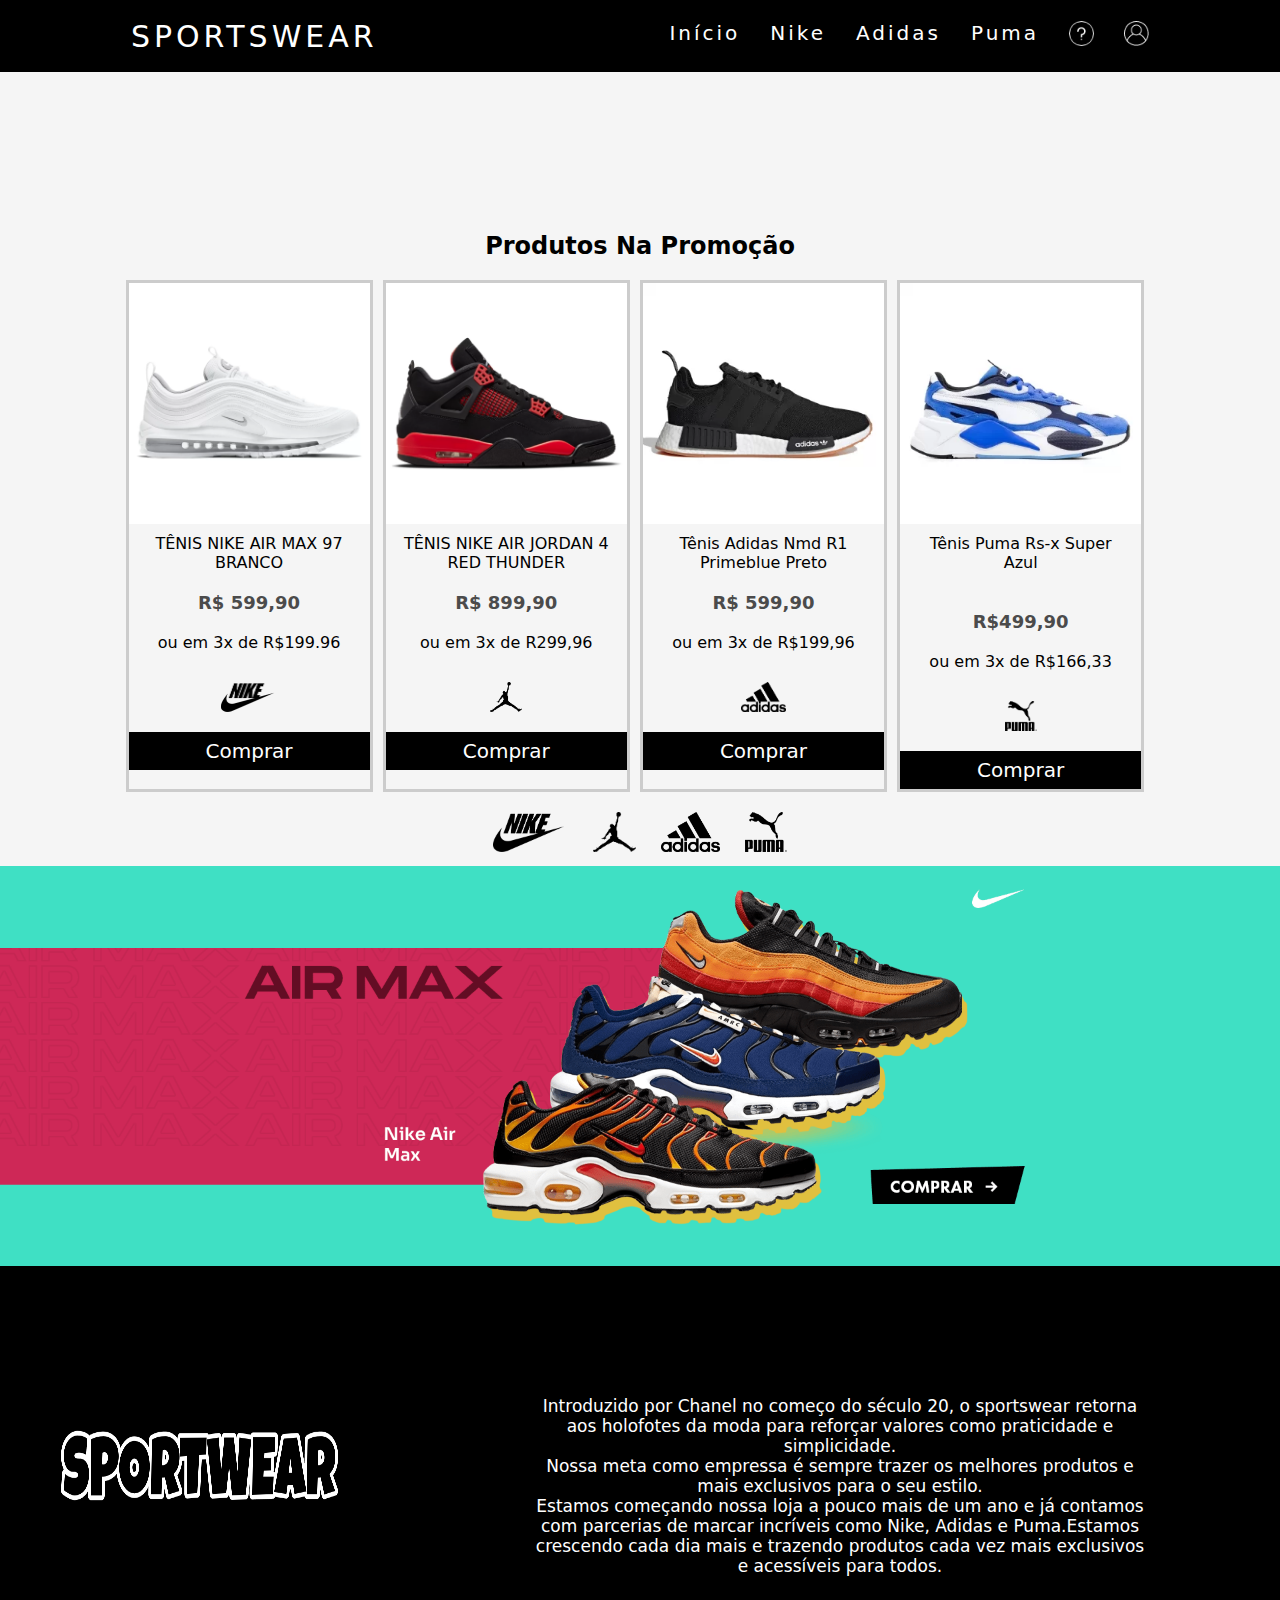
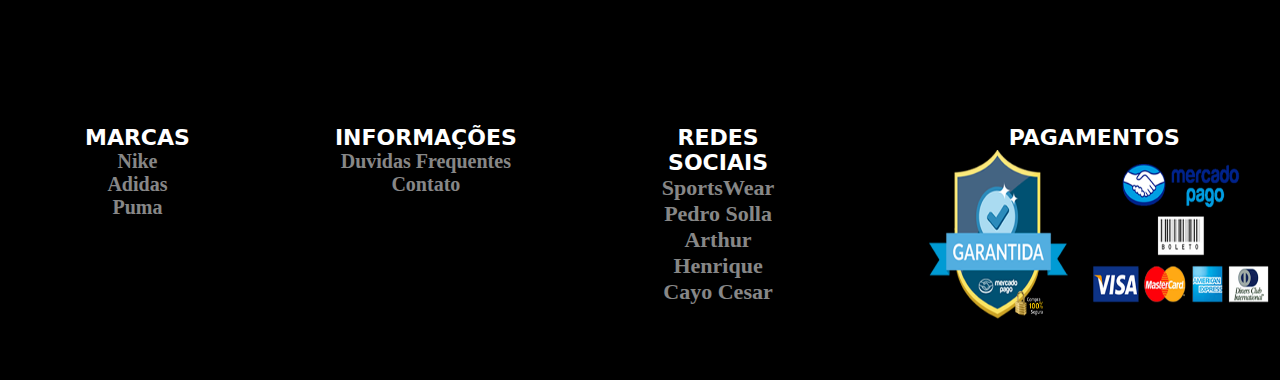
<file: html/index.html>
<html>

<head>
    <title>SportsWear</title>
    <meta charset="UTF-8" />
    <link href="https://fonts.googleapis.com/css2?family=Lato&display=swap" rel="stylesheet">
    <link rel="stylesheet" href="../css/estilo.css" />
    <link rel="stylesheet" href="https://fonts.googleapis.com/css2?family=Material+Symbols+Outlined:opsz,wght,FILL,GRAD@20..48,100..700,0..1,-50..200" />

    <style>
        * {
            font-family: system-ui, -apple-system, Helvetica, Arial, sans-serif;
            margin: 0;
            padding: 0;
            box-sizing: border-box;
        }
        
        body {
            background-color: #F5F5F5;
        }
        
        #produtos {
            max-width: 1080px;
            margin: 0 auto;
            padding: 0 2%;
            display: flex;
        }
        
        .produto-sozinho {
            width: 32%;
            margin-right: 1%;
            border: 3px solid #ccc;
            margin-top: 10px;
            margin-bottom: 10px;
        }
        
        .produto-sozinho img {
            max-width: 100%;
        }
        
        .produto-sozinho p {
            text-align: center;
            font-size: 16px;
            padding: 10px;
        }
        
        .produto-sozinho a {
            text-decoration: none;
            color: white;
            background-color: #000;
            text-align: center;
            display: block;
            padding: 7px 0;
        }
        
        h2 {
            background-color: rgb(61, 63, 145);
            padding: 10px 0;
            text-align: center;
            color: white;
        }
        
        @media screen and (max-width: 768px) {
            .produto-sozinho {
                width: 100%;
                margin-right: 0;
            }
        }
        
        .nikeproduto {
            width: auto;
            height: 30px;
            margin-top: 20px;
            margin-bottom: 20px;
            margin-left: auto;
            margin-right: auto;
            display: block;
            text-align: center;
        }
        
        .produto-sozinho b {
            display: block;
            text-align: center;
            font-size: 18px;
            padding: 10px;
            color: #4B4B4B;
        }
        
        .logosmarcas {
            position: relative;
            text-align: center;
            background-color: #F5F5F5;
        }
        
        .marcas {
            font-size: 18px;
            padding: 10px;
            color: #4B4B4B;
            width: auto;
            height: 60px;
            display: inline-block;
        }
        
        .parcelas {
            font-size: 10px;
        }
        
        h2 {
            background-color: white;
            padding: 10px 0;
            text-align: center;
            color: black;
        }
        
        @media screen and (max-width: 768px) {
            .produto-sozinho {
                width: 100%;
                margin-right: 0;
            }
        }
        
        .imagens {
            width: 100%;
            height: 300px;
            margin-left: 0%;
            margin-right: 0%;
        }
        
        .airmaxday {
            width: 100%;
        }
        
        .produtospromocao {
            background-color: #F5F5F5;
        }
        
        .sobre {
            display: inline-flex;
            text-align: center;
            background-color: black;
            width: 100%;
            height: 399px;
            color: white;
        }
        
        .descricao {
            text-align: center;
            margin-top: 130px;
            margin-bottom: 50px;
            margin-left: 10%;
            margin-right: 10%;
            font-size: 17px;
        }
        
        .sw {
            width: 400px;
        }
        
        .video {
        width: 100%;
        }

        .textofooter{
            background-color: #000;
            color: white;
            text-align: center;
            display: flex;
        }


        .pfooter{
           
            font-size: 22px;
            font-weight: bold;
            padding: 60px;
            margin-left: 25px ;
        }
       
     .footerp{
        display: inline-block;
        

     }
            
     .complementos{
        font-family: FuturaPT;
        display: block;
        font-size: 20px;
        text-decoration: none;
        color: #C0C0C0;
        opacity: 0.7;
     }

     .redessociais{
        font-family: FuturaPT;
        font: size 20px;
        display: block;
        color: #C0C0C0;
        opacity: 0.7;
     }
     .pagamentos{
        padding-left: 10px;
        height: 170px;
        width:350px;
     }
    .comprarr{
font-size: 20px;

    }
       
      
    </style>
</head>


<body>
    <!--Menu-->
    <nav>
        <a class="logo" href="index.html">SportsWear</a>
        <div class="mobile-menu">
            <div class="line1"></div>
            <div class="line2"></div>
            <div class="line3"></div>
        </div>
        <ul class="nav-list">
            <li><a href="index.html">Início</a></li>
            <li><a href="nike.html">Nike</a></li>
            <li><a href="adidas.html">Adidas</a></li>
            <li><a href="puma.html">Puma</a></li>
            <li>
                <a href="#"><img src="../imagenstenis/ajuda.png" width="25px"></a>
            </li>
            <li>
                <a href="/php/entrar.php"><img src="../imagenstenis/login.png" width="25px"></a>
            </li>

        </ul>
    </nav>

    <!--Vídeo Principal-->
    <video class="video" loop="" autoplay="" muted="" preload="none"><source type="video/mp4" src="https://nikevideo.nike.com/media/v1/pmp4/static/clear/72451143001/1ee519ad-3408-4359-8d58-92f8c6d66734/03e6326f-1f23-4bd6-b901-b4ad3d16176d/main.mp4"></video>
    <source type="video/mp4" src="https://nikevideo.nike.com/media/v1/pmp4/static/clear/72451143001/1ee519ad-3408-4359-8d58-92f8c6d66734/03e6326f-1f23-4bd6-b901-b4ad3d16176d/main.mp4">

    <!--Produtos-->

    <h2 class="produtospromocao">Produtos Na Promoção</h2>
    <div id="produtos">

    </div>

    <!--Marcas-->

    <div class="logosmarcas">
        <form>
            <a href="index.html"><img class="marcas" src="../imagenstenis/nike.png"></a>
            <a href="nike.html"><img class="marcas" src="../imagenstenis/jordan.png"></a>
            <a href="adidas.html"><img class="marcas" src="../imagenstenis/adidas.png"></a>
            <a href="puma.html"> <img class="marcas" src="../imagenstenis/puma.png"></a>
            
        </form>
    </div>

    <div class="airmax">
        <a href="../html/index.html"><img class="airmaxday" src="../imagenstenis/airmax.png"></a>
    </div>

    <div class="sobre">
        <img class="sw" src="../imagenstenis/sw2.jpg">
        <p class="descricao"> Introduzido por Chanel no começo do século 20, o sportswear retorna aos holofotes da moda para reforçar valores como praticidade e simplicidade.<br> Nossa meta como empressa é sempre trazer os melhores produtos e mais exclusivos para o seu estilo.<br>Estamos
            começando nossa loja a pouco mais de um ano e já contamos com parcerias de marcar incríveis como Nike, Adidas e Puma.Estamos crescendo cada dia mais e trazendo produtos cada vez mais exclusivos e acessíveis para todos.</p>

    </div>


    <script>
        /* Produtos */
        const items = [{
                    id: 0,
                    nome: 'TÊNIS NIKE AIR MAX 97 BRANCO',
                    valor: 'R$ 599,90 ',
                    parcela: 'ou em 3x de R$199.96 ',
                    nikeproduto: '../imagenstenis/nike.png ',
                    img: '../imagenstenis/AIRMAX97BRANCO.jpg',
                    quantidade: 0
                }, {
                    id: 7,
                    nome: 'TÊNIS NIKE AIR JORDAN 4 RED THUNDER',
                    valor: 'R$ 899,90 ',
                    parcela: 'ou em 3x de R299,96 ',
                    nikeproduto: '../imagenstenis/jordan.png ',
                    img: '../imagenstenis/JORDAN4REDTHUNDER.jpg',
                    quantidade: 0
                }, {
                    id: 4,
                    nome: 'Tênis Adidas Nmd R1 Primeblue Preto',
                    valor: 'R$ 599,90 ',
                    parcela: 'ou em 3x de R$199,96 ',
                    nikeproduto: '../imagenstenis/adidas.png ',
                    img: '../imagenstenis/ADIDASNMDR1Primeblue.jpg',
                    quantidade: 0
                }, {
                    id: 2,
                    nome: 'Tênis Puma Rs-x Super Azul <br> &nbsp;',
                    valor: 'R$499,90 ',
                    parcela: 'ou em 3x de R$166,33 ',
                    nikeproduto: '../imagenstenis/puma.png ',
                    img: '../imagenstenis/PumaRs-xSuperAzul.jpg',
                    quantidade: 0
                },




            ]
            /* Inicializar a loja e mostrar os produtos */
        inicializarLoja = () => {
            var containerProdutos = document.getElementById('produtos');
            items.map((val) => {
                containerProdutos.innerHTML += `
                
            <div class="produto-sozinho">
                <img src="` + val.img + `" />
                <p>` + val.nome + `</p>
                <b>` + val.valor + `</b>
                <p class="parcelas">` + val.parcela + `</p>
                <img class="nikeproduto" src="` + val.nikeproduto + `" />
                <a class="comprarr" key="` + val.id + `" href="#">Comprar</a>
                </div>
                

                `;
            })
        }
        inicializarLoja();

        
    </script>


</body>
<footer>
<div class="textofooter">
    <div class="pfooter">
        <p class="footerp">MARCAS</p>
        <br>
  <a class="complementos" href="../html/nike.html">Nike</a>
  <a class="complementos" href="../html/adidas.html">Adidas</a>
  <a class="complementos" href="../html/puma.html">Puma</a>
    
</div>
<div class="pfooter">
    <p class="footerp">INFORMAÇÕES</p>
    <br>
    <a class="complementos" href="../html/duvidas.html">Duvidas Frequentes</a>
    <a class="complementos" href="../html/duvidas.html">Contato</a>
    </div>
    <div class="pfooter">
        <p class="footerp">REDES SOCIAIS</p>
   <br>
        <a class="redessociais" href="https://www.instagram.com/sportswearbrasill/"target="_blank">SportsWear</a>
        <a class="redessociais" href="https://www.instagram.com/_pedrosolla_/"target="_blank">Pedro Solla</a>
        <a class="redessociais" href="https://www.instagram.com/arthurr_henriquee/" target="_blank">Arthur Henrique</a>
        <a class="redessociais" href="https://www.instagram.com/hiroibr/"target="_blank">Cayo Cesar</a>
        </div>
<br>
<div class="pfooter">
    <p class="footerp">PAGAMENTOS</p>
    <br>
    <img class="pagamentos" src="../imagenstenis/pagamentos.png">
    </div>

    
    
</div>
</footer>

</html>
</file>
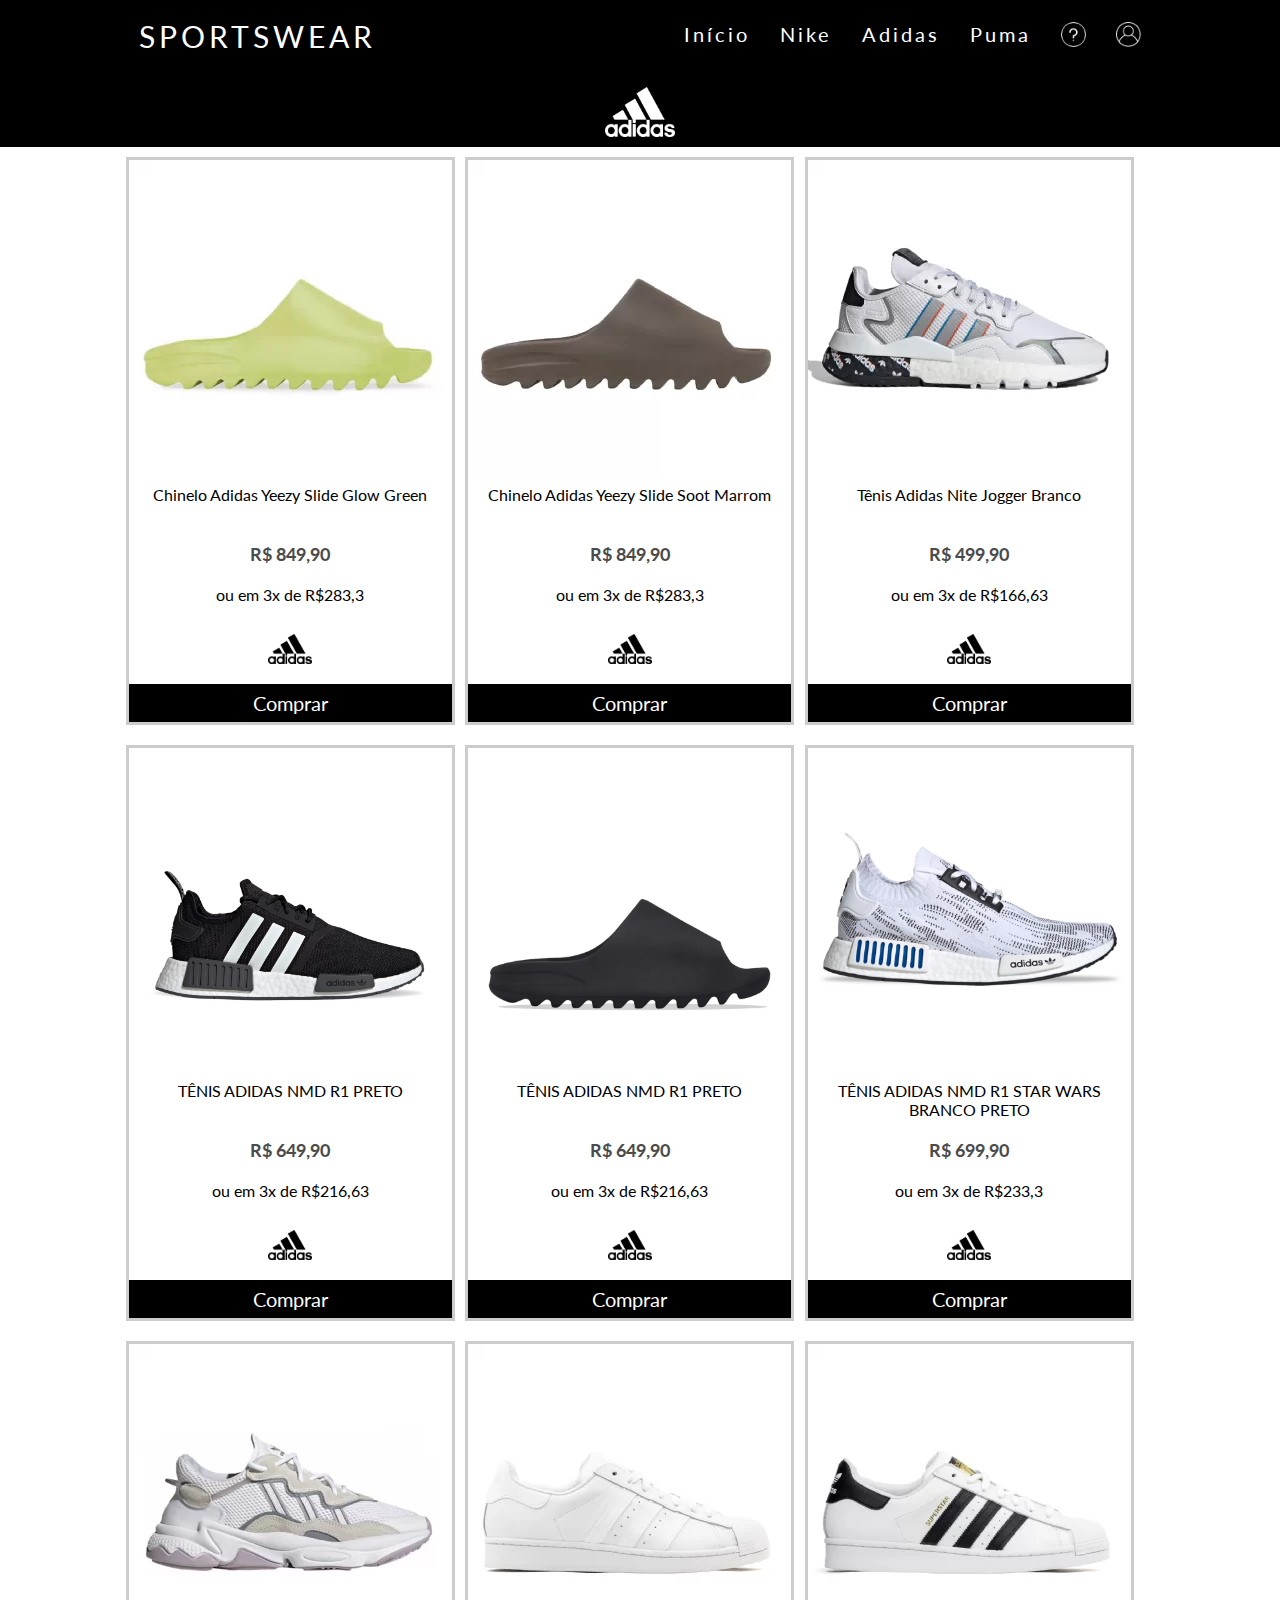
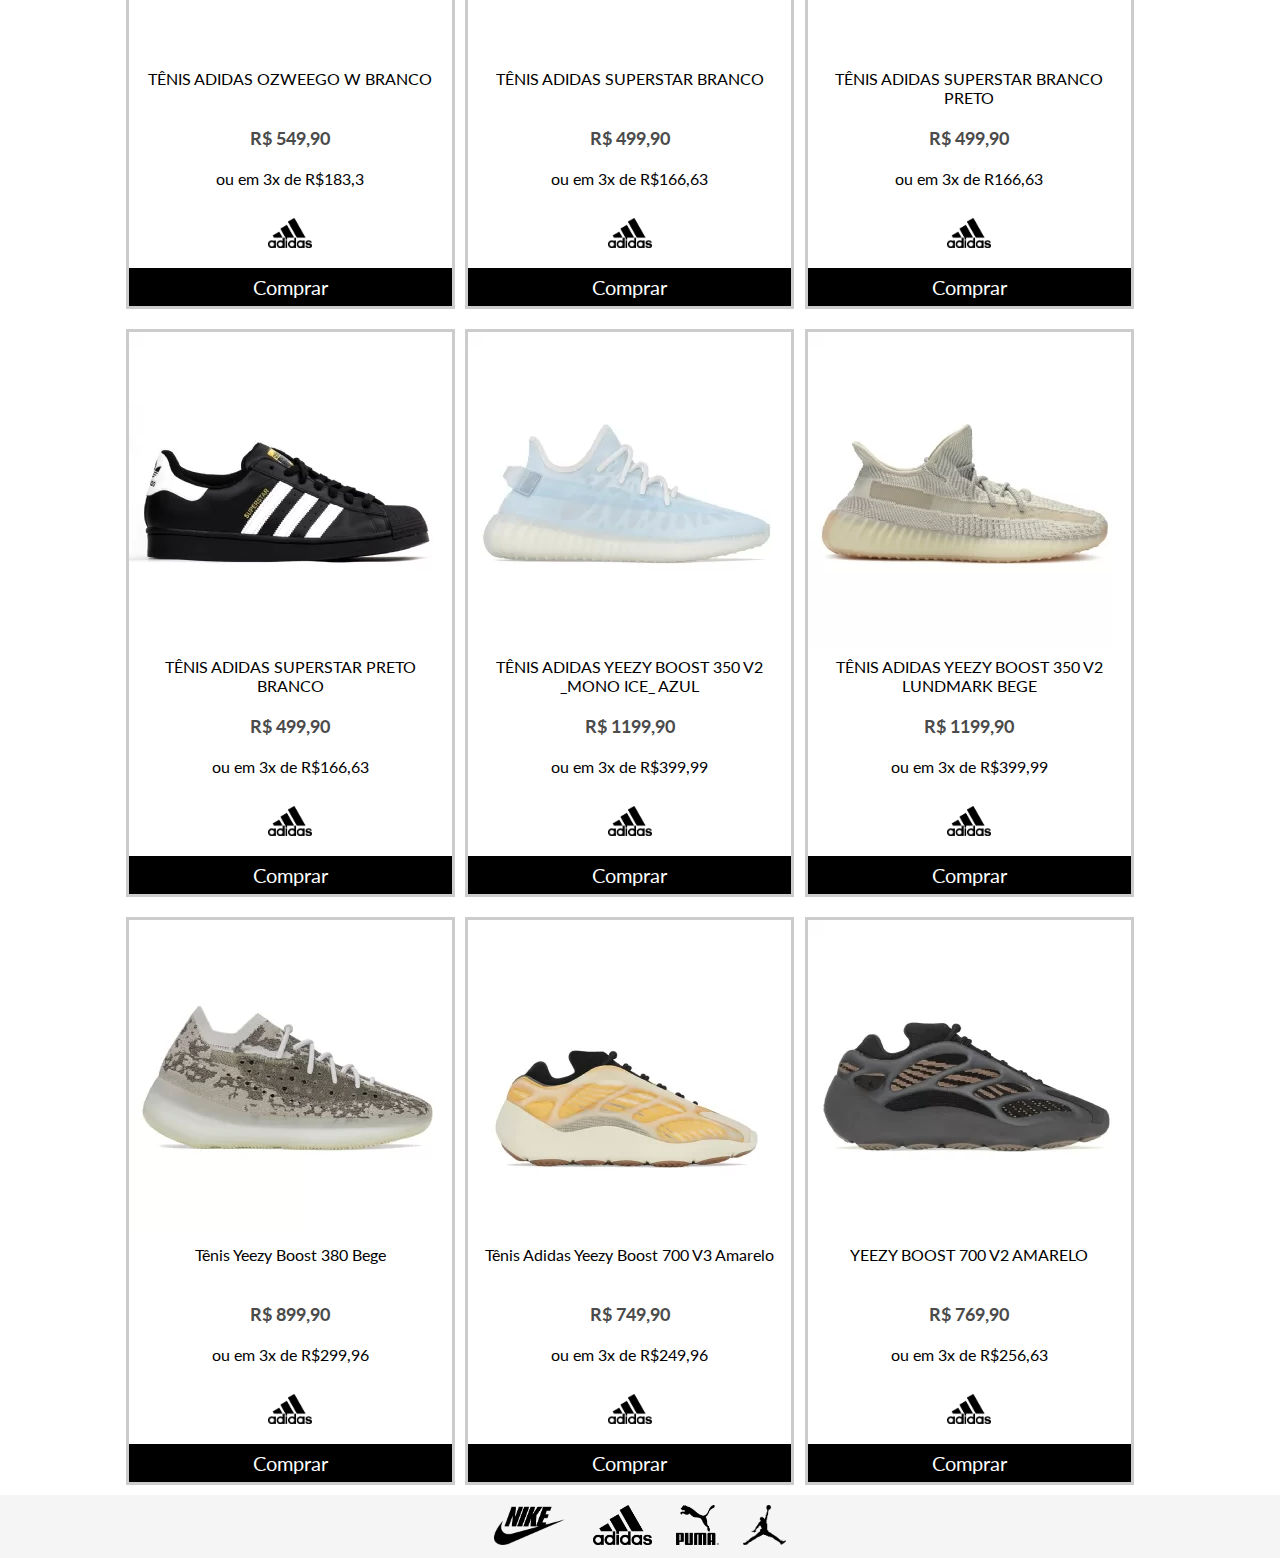
<file: html/adidas.html>
<html>

<head>
    <title>SportsWear</title>
    <meta charset="UTF-8" />
    <link href="https://fonts.googleapis.com/css2?family=Lato&display=swap" rel="stylesheet">
    <link rel="stylesheet" href="../css/estilo.css" />

    <style>
        * {
            font-family: 'Lato', sans-serif;
            margin: 0;
            padding: 0;
            box-sizing: border-box;
        }
        
        #produtos {
            max-width: 1080px;
            margin: 0 auto;
            padding: 0 2%;
            display: flex;
            flex-wrap: wrap;
        }
        
        .produto-sozinho {
            width: 32%;
            margin-right: 1%;
            border: 3px solid #ccc;
            margin-top: 10px;
            margin-bottom: 10px;
        }
        
        .produto-sozinho img {
            max-width: 100%;
        }
        
        .produto-sozinho p {
            text-align: center;
            font-size: 16px;
            padding: 10px;
        }
        
        .produto-sozinho a {
            text-decoration: none;
            color: white;
            background-color: #000;
            text-align: center;
            display: block;
            padding: 7px 0;
        }
        
        h2 {
            background-color: #000;
            padding: 10px 0;
            text-align: center;
            color: white;
        }
        
        @media screen and (max-width: 768px) {
            .produto-sozinho {
                width: 100%;
                margin-right: 0;
            }
        }
        
        .nikeproduto {
            width: auto;
            height: 30px;
            margin-top: 20px;
            margin-bottom: 20px;
            margin-left: auto;
            margin-right: auto;
            display: block;
            text-align: center;
        }
        
        .produto-sozinho b {
            display: block;
            text-align: center;
            font-size: 18px;
            padding: 10px;
            color: #4B4B4B;
        }
        
        .logosmarcas {
            position: relative;
            text-align: center;
            background-color: #F5F5F5;
        }
        
        .marcas {
            font-size: 18px;
            padding: 10px;
            color: #4B4B4B;
            width: auto;
            height: 60px;
            display: inline-block;
        }
        
        .parcelas {
            font-size: 10px;
        }
        .adidasbranco{
            margin-top: 5px;
            width: 70px;
            height: 50px;
        }
        .comprarr{
            font-size: 20px;
        }
    </style>
</head>


<body>
    <!--Menu-->
    <nav>
        <a class="logo" href="index.html">SportsWear</a>
        <div class="mobile-menu">
            <div class="line1"></div>
            <div class="line2"></div>
            <div class="line3"></div>
        </div>
        <ul class="nav-list">
            <li><a href="index.html">Início</a></li>
            <li><a href="nike.html">Nike</a></li>
            <li><a href="adidas.html">Adidas</a></li>
            <li><a href="puma.html">Puma</a></li>
            <li>
                <a href="#"><img src="../imagenstenis/ajuda.png" width="25px"></a>
            </li>
            <li>
                <a href="/php/entrar.php"><img src="../imagenstenis/login.png" width="25px"></a>
            </li>

        </ul>
    </nav>

    <h2><img class="adidasbranco" src="../imagenstenis/adidasbranco.png"></h2>
    <div id="produtos">

    </div>
    <!--produtos-->
    <!--Marcas-->

    <div class="logosmarcas">
        <form>
            <a href="index.html"><img class="marcas" src="../imagenstenis/nike.png"></a>
            <a href="adidas.html"><img class="marcas" src="../imagenstenis/adidas.png"></a>
            <a href="puma.html"> <img class="marcas" src="../imagenstenis/puma.png"></a>
            <a href="index.html"><img class="marcas" src="../imagenstenis/jordan.png"></a>
        </form>
    </div>

    <script>
        const items = [{
                id: 0,
                nome: 'Chinelo Adidas Yeezy Slide Glow Green <br> &nbsp; ',
                valor: 'R$ 849,90',
                parcela: 'ou em 3x de R$283,3 ',
                nikeproduto: '../imagenstenis/adidas.png ',
                img: '../imagenstenis/ADIDASYEEZYSLIDEGLOWGREEN.jpg',
                quantidade: 0
            }, {
                id: 1,
                nome: 'Chinelo Adidas Yeezy Slide Soot Marrom <br> &nbsp;',
                valor: 'R$ 849,90 ',
                parcela: 'ou em 3x de R$283,3 ',
                nikeproduto: '../imagenstenis/adidas.png ',
                img: '../imagenstenis/ADIDASYEEZYSLIDESOOT.jpg',
                quantidade: 0
            }, {
                id: 2,
                nome: 'Tênis Adidas Nite Jogger Branco <br> &nbsp;',
                valor: 'R$ 499,90 ',
                parcela: 'ou em 3x de R$166,63 ',
                nikeproduto: '../imagenstenis/adidas.png ',
                img: '../imagenstenis/ADIDASNITEJOGGER.jpg',
                quantidade: 0
            }, {
                id: 3,
                nome: ' TÊNIS ADIDAS NMD R1 PRETO <br> &nbsp;',
                valor: 'R$ 649,90 ',
                parcela: 'ou em 3x de R$216,63 ',
                nikeproduto: '../imagenstenis/adidas.png ',
                img: '../imagenstenis/adidasdobada.jpg',
                quantidade: 0
            }, {
                id: 4,
                nome: ' TÊNIS ADIDAS NMD R1 PRETO <br> &nbsp;',
                valor: 'R$ 649,90 ',
                parcela: 'ou em 3x de R$216,63 ',
                nikeproduto: '../imagenstenis/adidas.png ',
                img: '../imagenstenis/chinelopreto.jpg',
                quantidade: 0
            }, {
                id: 5,
                nome: 'TÊNIS ADIDAS NMD R1 STAR WARS BRANCO PRETO',
                valor: 'R$ 699,90 ',
                parcela: 'ou em 3x de R$233,3 ',
                nikeproduto: '../imagenstenis/adidas.png ',
                img: '../imagenstenis/ADIDASNMDR1STARWARS.jpg',
                quantidade: 0
            }, {
                id: 6,
                nome: 'TÊNIS ADIDAS OZWEEGO W BRANCO <br> &nbsp;',
                valor: 'R$ 549,90',
                parcela: 'ou em 3x de R$183,3 ',
                nikeproduto: '../imagenstenis/adidas.png ',
                img: '../imagenstenis/ADIDASOZWEEGOW.jpg',
                quantidade: 0
            }, {
                id: 7,
                nome: 'TÊNIS ADIDAS SUPERSTAR BRANCO <br> &nbsp;',
                valor: 'R$ 499,90 ',
                parcela: 'ou em 3x de R$166,63 ',
                nikeproduto: '../imagenstenis/adidas.png ',
                img: '../imagenstenis/ADIDASUPERSTARBRANCO.jpg',
                quantidade: 0
            }, {
                id: 8,
                nome: 'TÊNIS ADIDAS SUPERSTAR BRANCO PRETO',
                valor: 'R$ 499,90 ',
                parcela: 'ou em 3x de R166,63 ',
                nikeproduto: '../imagenstenis/adidas.png ',
                img: '../imagenstenis/ADIDASSUPERSTAR.jpg',
                quantidade: 0
            }, {
                id: 9,
                nome: 'TÊNIS ADIDAS SUPERSTAR PRETO BRANCO',
                valor: 'R$ 499,90 ',
                parcela: 'ou em 3x de R$166,63 ',
                nikeproduto: '../imagenstenis/adidas.png ',
                img: '../imagenstenis/ADIDASUPERSTARPRETO.jpg',
                quantidade: 0
            }, {
                id: 10,
                nome: 'TÊNIS ADIDAS YEEZY BOOST 350 V2 _MONO ICE_ AZUL',
                valor: 'R$ 1199,90 ',
                parcela: 'ou em 3x de R$399,99 ',
                nikeproduto: '../imagenstenis/adidas.png ',
                img: '../imagenstenis/ADIDASYEEZYBOOST350AZUL.jpg',
                quantidade: 0
            }, {
                id: 11,
                nome: 'TÊNIS ADIDAS YEEZY BOOST 350 V2 LUNDMARK BEGE',
                valor: 'R$ 1199,90 ',
                parcela: 'ou em 3x de R$399,99 ',
                nikeproduto: '../imagenstenis/adidas.png ',
                img: '../imagenstenis/ADIDASYEEZYBOOST350LUNDMARK.jpg',
                quantidade: 0
            }, {
                id: 12,
                nome: 'Tênis Yeezy Boost 380 Bege <br> &nbsp;',
                valor: 'R$ 899,90 ',
                parcela: 'ou em 3x de R$299,96 ',
                nikeproduto: '../imagenstenis/adidas.png ',
                img: '../imagenstenis/YeezyBoost380Bege.jpg',
                quantidade: 0
            }, {
                id: 13,
                nome: 'Tênis Adidas Yeezy Boost 700 V3 Amarelo <br> &nbsp;',
                valor: 'R$ 749,90 ',
                parcela: 'ou em 3x de R$249,96 ',
                nikeproduto: '../imagenstenis/adidas.png ',
                img: '../imagenstenis/AdidasYeezyBoost700Amarelo.jpg',
                quantidade: 0
            }, {
                id: 14,
                nome: 'YEEZY BOOST 700 V2 AMARELO <br> &nbsp;',
                valor: 'R$ 769,90 ',
                parcela: 'ou em 3x de R$256,63 ',
                nikeproduto: '../imagenstenis/adidas.png ',
                img: '../imagenstenis/YEEZYBOOST700AMARELO.jpg',
                quantidade: 0
            },




        ]
        inicializarLoja = () => {
            var containerProdutos = document.getElementById('produtos');
            items.map((val) => {
                containerProdutos.innerHTML += `
                
            <div class="produto-sozinho">
                <img src="` + val.img + `" />
                <p>` + val.nome + `</p>
                <b>` + val.valor + `</b>
                <p class="parcelas">` + val.parcela + `</p>
                <img class="nikeproduto" src="` + val.nikeproduto + `" />
                <a class="comprarr" key="` + val.id + `" href="#">Comprar</a>
                </div>
                

                `;
            })
        }
        inicializarLoja();
    </script>


</body>

</html>
</file>
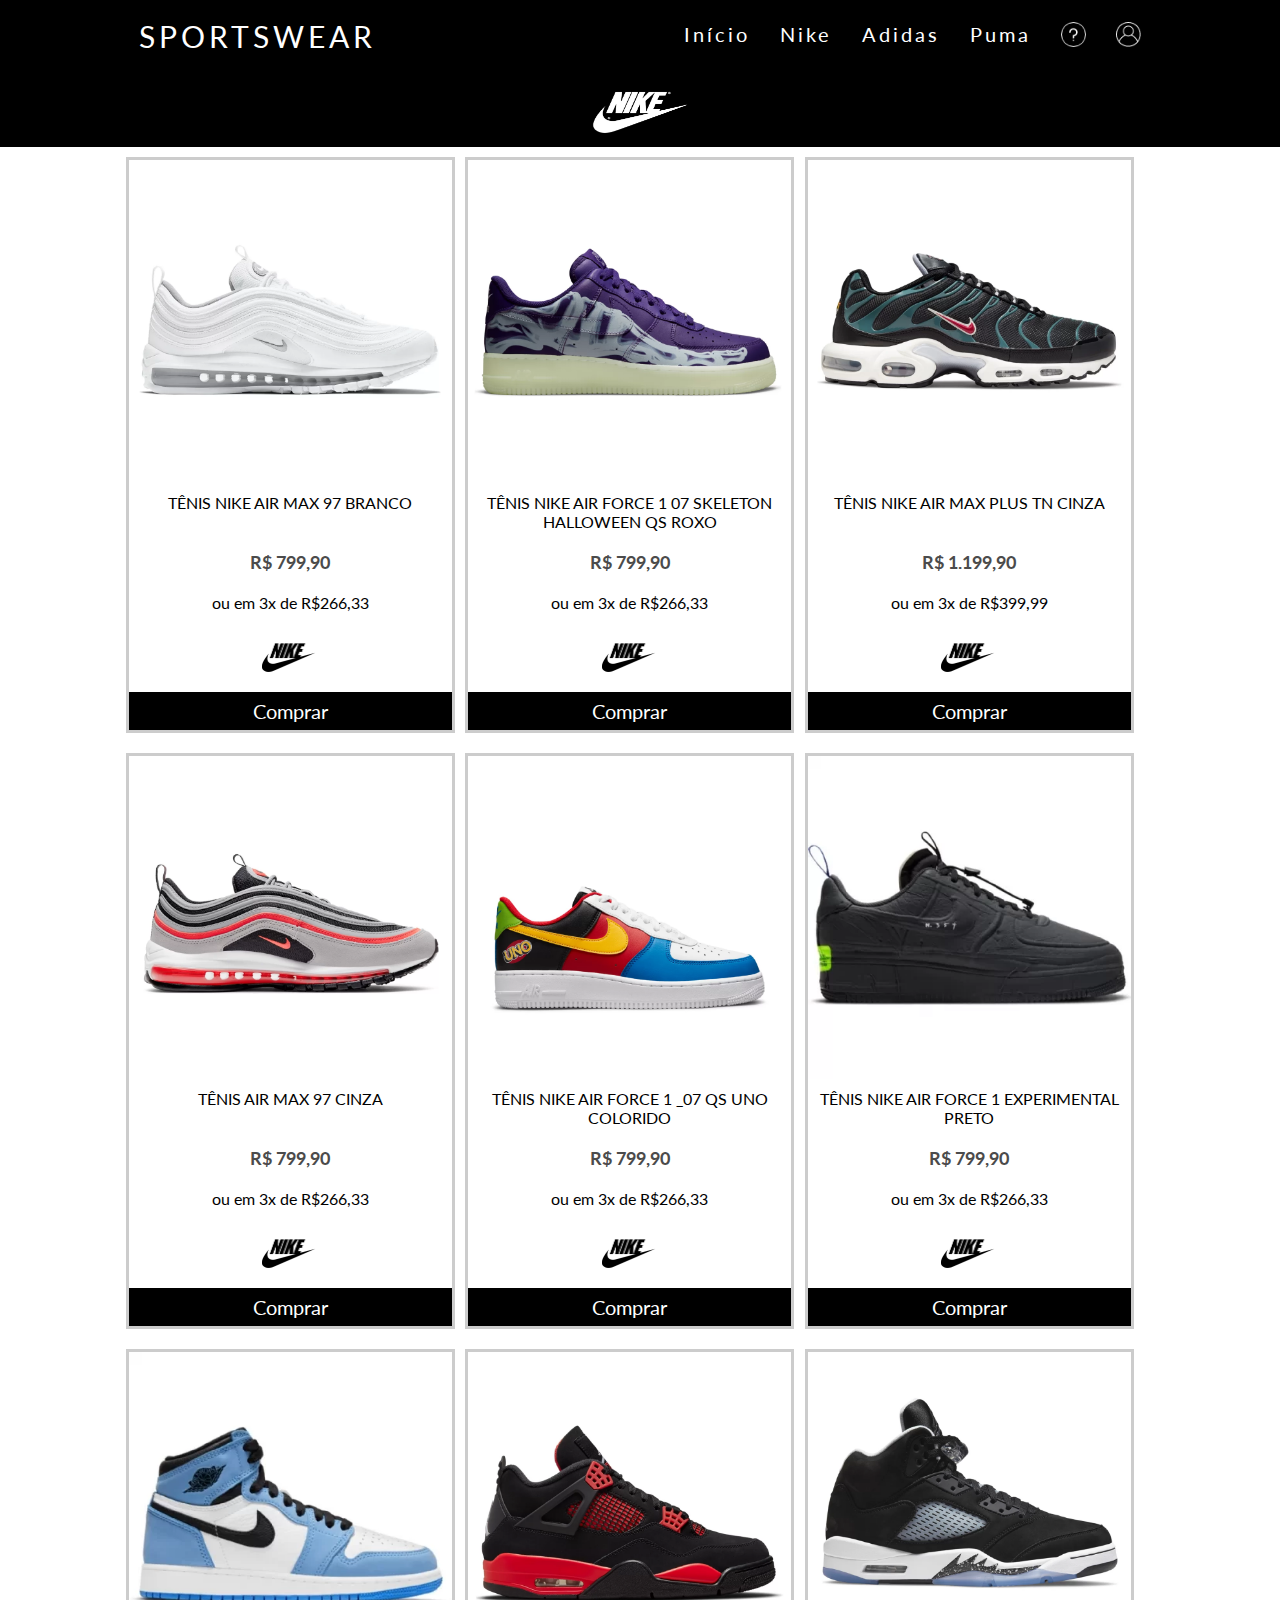
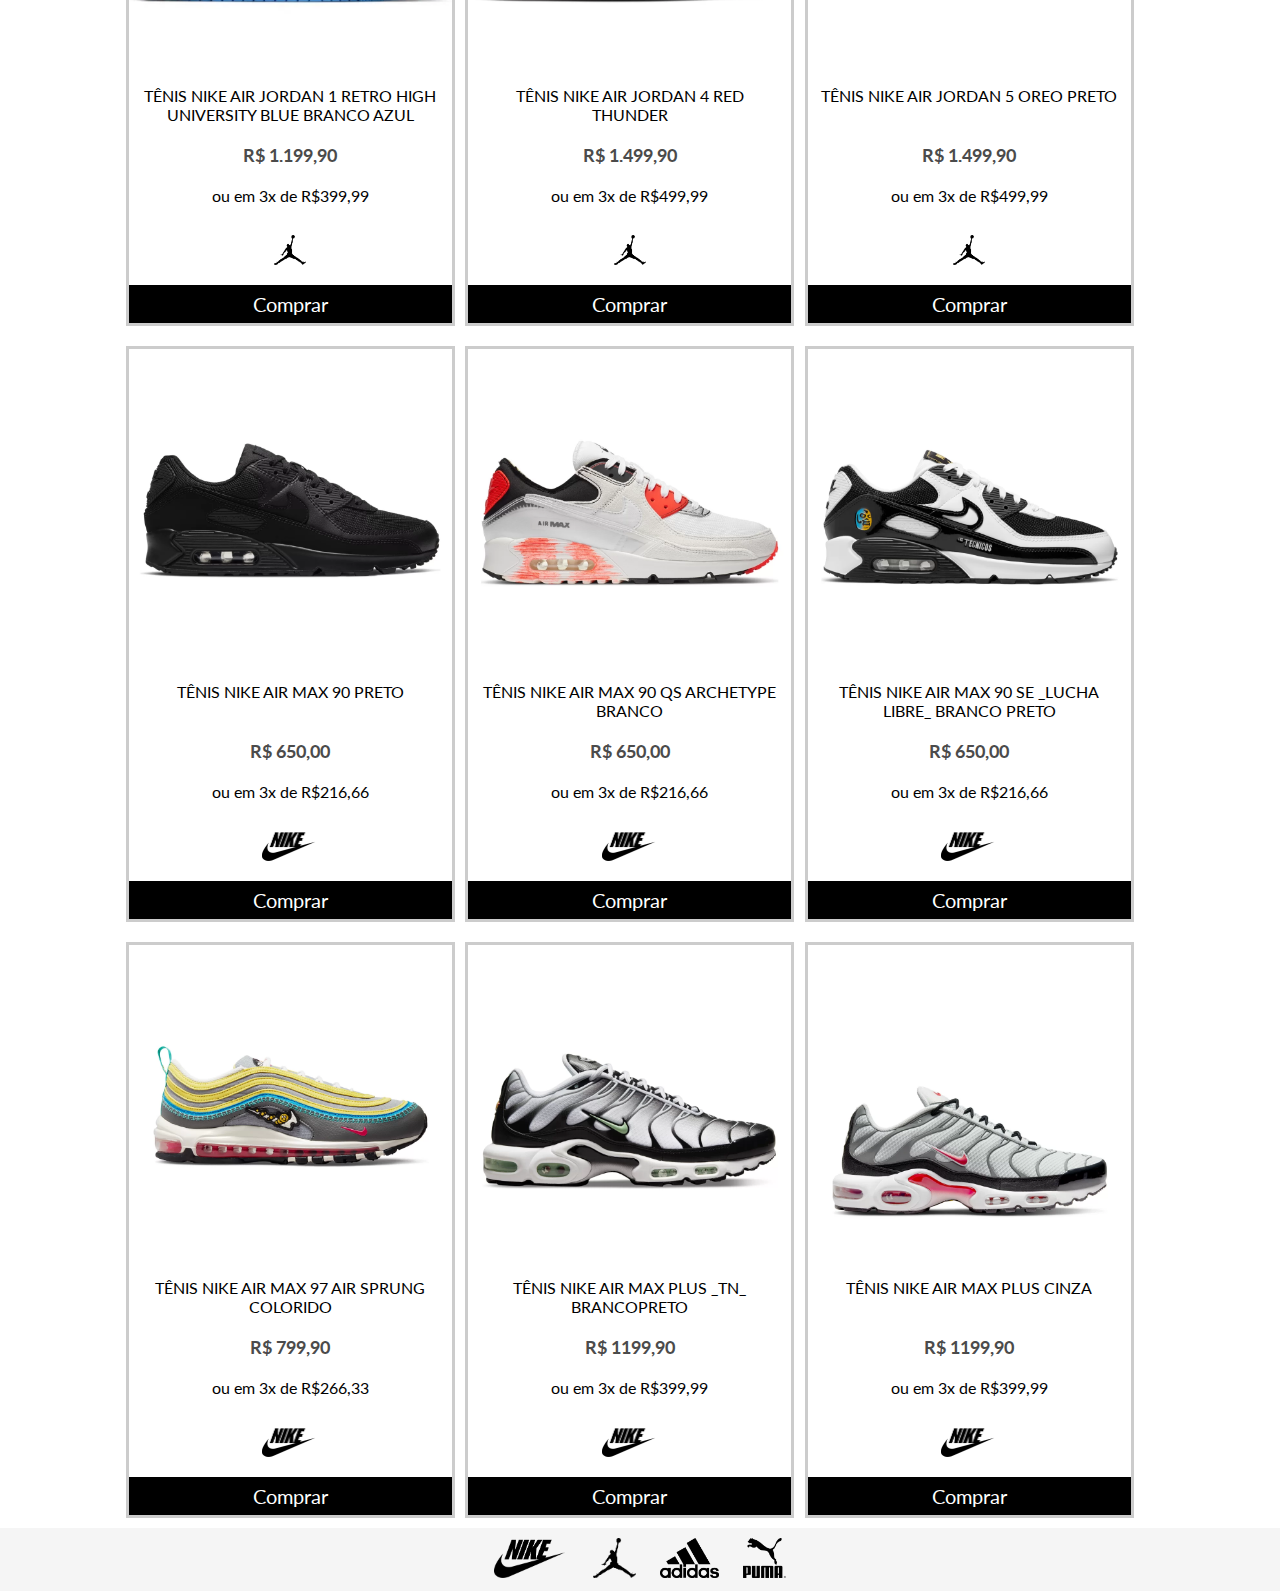
<file: html/nike.html>
<html>

<head>
    <title>SportsWear</title>
    <meta charset="UTF-8" />
    <link href="https://fonts.googleapis.com/css2?family=Lato&display=swap" rel="stylesheet">
    <link rel="stylesheet" href="../css/estilo.css" />

    <style>
        * {
            font-family: 'Lato', sans-serif;
            margin: 0;
            padding: 0;
            box-sizing: border-box;
        }
        
        #produtos {
            max-width: 1080px;
            margin: 0 auto;
            padding: 0 2%;
            display: flex;
            flex-wrap: wrap;
        }
        
        .produto-sozinho {
            width: 32%;
            margin-right: 1%;
            border: 3px solid #ccc;
            margin-top: 10px;
            margin-bottom: 10px;
        }
        
        .produto-sozinho img {
            max-width: 100%;
        }
        
        .produto-sozinho p {
            text-align: center;
            font-size: 16px;
            padding: 10px;
        }
        
        .produto-sozinho a {
            text-decoration: none;
            color: white;
            background-color: #000;
            text-align: center;
            display: block;
            padding: 7px 0;
        }
        
        h2 {
            background-color: #000;
            padding: 10px 0;
            text-align: center;
            color: white;
        }
        
        @media screen and (max-width: 768px) {
            .produto-sozinho {
                width: 100%;
                margin-right: 0;
            }
        }
        
        .nikeproduto {
            width: auto;
            height: 30px;
            margin-top: 20px;
            margin-bottom: 20px;
            margin-left: auto;
            margin-right: auto;
            display: block;
            text-align: center;
        }
        
        .produto-sozinho b {
            display: block;
            text-align: center;
            font-size: 18px;
            padding: 10px;
            color: #4B4B4B;
        }
        
        .logosmarcas {
            position: relative;
            text-align: center;
            background-color: #F5F5F5;
        }
        
        .marcas {
            font-size: 18px;
            padding: 10px;
            color: #4B4B4B;
            width: auto;
            height: 60px;
            display: inline-block;
        }
        
        .parcelas {
            font-size: 10px;
        }
        .nikebranco{
            margin-top: 5px;
            width: 120px;
            height: 50px;
        }
        .comprarr{
            font-size: 20px;
        }
    </style>
</head>


<body>
    <!--Menu-->
    <nav>
        <a class="logo" href="index.html">SportsWear</a>
        <div class="mobile-menu">
            <div class="line1"></div>
            <div class="line2"></div>
            <div class="line3"></div>
        </div>
        <ul class="nav-list">
            <li><a href="index.html">Início</a></li>
            <li><a href="nike.html">Nike</a></li>
            <li><a href="adidas.html">Adidas</a></li>
            <li><a href="puma.html">Puma</a></li>
            <li>
                <a href="#"><img src="../imagenstenis/ajuda.png" width="25px"></a>
            </li>
            <li>
                <a href="/php/entrar.php"><img src="../imagenstenis/login.png" width="25px"></a>
            </li>

        </ul>
    </nav>

    <h2>
        <img class="nikebranco" src="../imagenstenis/nikebranco.png"></h2>
    <div id="produtos">

    </div>
    <!--produtos-->

    <!--Marcas-->

    <div class="logosmarcas">
        <form>
            <a href="index.html"><img class="marcas" src="../imagenstenis/nike.png"></a>
            <a href="nike.html"><img class="marcas" src="../imagenstenis/jordan.png"></a>
            <a href="adidas.html"><img class="marcas" src="../imagenstenis/adidas.png"></a>
            <a href="puma.html"> <img class="marcas" src="../imagenstenis/puma.png"></a>
        </form>
    </div>

    <script>
        const items = [{
                id: 0,
                nome: 'TÊNIS NIKE AIR MAX 97 BRANCO <br> &nbsp; ',
                valor: 'R$ 799,90 ',
                parcela: 'ou em 3x de R$266,33 ',
                nikeproduto: '../imagenstenis/nike.png ',
                img: '../imagenstenis/AIRMAX97BRANCO.jpg',
                quantidade: 0
            }, {
                id: 1,
                nome: 'TÊNIS NIKE AIR FORCE 1 07 SKELETON HALLOWEEN QS ROXO',
                valor: 'R$ 799,90 ',
                parcela: 'ou em 3x de R$266,33 ',
                nikeproduto: '../imagenstenis/nike.png ',
                img: '../imagenstenis/NIKEAIRFORCE1SKELETON.jpg',
                quantidade: 0
            }, {
                id: 2,
                nome: 'TÊNIS NIKE AIR MAX PLUS TN CINZA <br> &nbsp;',
                valor: 'R$ 1.199,90 ',
                parcela: 'ou em 3x de R$399,99 ',
                nikeproduto: '../imagenstenis/nike.png ',
                img: '../imagenstenis/TNDOARTHUR.jpg',
                quantidade: 0
            }, {
                id: 3,
                nome: ' TÊNIS AIR MAX 97 CINZA <br> &nbsp;',
                valor: 'R$ 799,90 ',
                parcela: 'ou em 3x de R$266,33 ',
                nikeproduto: '../imagenstenis/nike.png ',
                img: '../imagenstenis/AIRMAX97CINZA.jpg',
                quantidade: 0
            }, {
                id: 4,
                nome: 'TÊNIS NIKE AIR FORCE 1 _07 QS UNO COLORIDO',
                valor: 'R$ 799,90 ',
                parcela: 'ou em 3x de R$266,33 ',
                nikeproduto: '../imagenstenis/nike.png ',
                img: '../imagenstenis/NIKEAIRFORCE1UNO.jpg',
                quantidade: 0
            }, {
                id: 5,
                nome: 'TÊNIS NIKE AIR FORCE 1 EXPERIMENTAL PRETO',
                valor: 'R$ 799,90 ',
                parcela: 'ou em 3x de R$266,33 ',
                nikeproduto: '../imagenstenis/nike.png ',
                img: '../imagenstenis/AIRFORCE1EXPERIMENTALPRETO.jpg',
                quantidade: 0
            }, {
                id: 6,
                nome: 'TÊNIS NIKE AIR JORDAN 1 RETRO HIGH UNIVERSITY BLUE BRANCO AZUL',
                valor: 'R$ 1.199,90 ',
                parcela: 'ou em 3x de R$399,99 ',
                nikeproduto: '../imagenstenis/jordan.png ',
                img: '../imagenstenis/JORDAN1RETRO HIGHUNIVERSITYBLUE.jpg',
                quantidade: 0
            }, {
                id: 7,
                nome: 'TÊNIS NIKE AIR JORDAN 4 RED THUNDER',
                valor: 'R$ 1.499,90 ',
                parcela: 'ou em 3x de R$499,99 ',
                nikeproduto: '../imagenstenis/jordan.png ',
                img: '../imagenstenis/JORDAN4REDTHUNDER.jpg',
                quantidade: 0
            }, {
                id: 8,
                nome: 'TÊNIS NIKE AIR JORDAN 5 OREO PRETO <br> &nbsp;',
                valor: 'R$ 1.499,90 ',
                parcela: 'ou em 3x de R$499,99 ',
                nikeproduto: '../imagenstenis/jordan.png ',
                img: '../imagenstenis/JORDAN5OREOPRETO.jpg',
                quantidade: 0
            }, {
                id: 9,
                nome: 'TÊNIS NIKE AIR MAX 90 PRETO <br> &nbsp;',
                valor: 'R$ 650,00 ',
                parcela: 'ou em 3x de R$216,66 ',
                nikeproduto: '../imagenstenis/nike.png ',
                img: '../imagenstenis/AIRMAX90PRETO.jpg',
                quantidade: 0
            }, {
                id: 10,
                nome: 'TÊNIS NIKE AIR MAX 90 QS ARCHETYPE BRANCO',
                valor: 'R$ 650,00 ',
                parcela: 'ou em 3x de R$216,66 ',
                nikeproduto: '../imagenstenis/nike.png ',
                img: '../imagenstenis/AIRMAX90BRANCOeRED.jpg',
                quantidade: 0
            }, {
                id: 11,
                nome: 'TÊNIS NIKE AIR MAX 90 SE _LUCHA LIBRE_ BRANCO PRETO',
                valor: 'R$ 650,00 ',
                parcela: 'ou em 3x de R$216,66 ',
                nikeproduto: '../imagenstenis/nike.png ',
                img: '../imagenstenis/AIRMAX90LUCHALIBRE.jpg',
                quantidade: 0
            }, {
                id: 12,
                nome: 'TÊNIS NIKE AIR MAX 97 AIR SPRUNG COLORIDO',
                valor: 'R$ 799,90 ',
                parcela: 'ou em 3x de R$266,33 ',
                nikeproduto: '../imagenstenis/nike.png ',
                img: '../imagenstenis/AIRMAX97COLORIDO.jpg',
                quantidade: 0
            }, {
                id: 13,
                nome: 'TÊNIS NIKE AIR MAX PLUS _TN_ BRANCOPRETO',
                valor: 'R$ 1199,90 ',
                parcela: 'ou em 3x de R$399,99 ',
                nikeproduto: '../imagenstenis/nike.png ',
                img: '../imagenstenis/TNBRANCOPRETO.jpg',
                quantidade: 0
            }, {
                id: 14,
                nome: 'TÊNIS NIKE AIR MAX PLUS CINZA<br> &nbsp;',
                valor: 'R$ 1199,90 ',
                parcela: 'ou em 3x de R$399,99 ',
                nikeproduto: '../imagenstenis/nike.png ',
                img: '../imagenstenis/TNREDWHITE.jpg',
                quantidade: 0
            },




        ]

        inicializarLoja = () => {
            var containerProdutos = document.getElementById('produtos');
            items.map((val) => {
                containerProdutos.innerHTML += `
                
            <div class="produto-sozinho">
                <img src="` + val.img + `" />
                <p>` + val.nome + `</p>
                <b>` + val.valor + `</b>
                <p class="parcelas">` + val.parcela + `</p>
                <img class="nikeproduto" src="` + val.nikeproduto + `" />
                <a class="comprarr" key="` + val.id + `" href="#">Comprar</a>
                </div>
                

                `;
            })
        }
        inicializarLoja();
    </script>


</body>

</html>
</file>
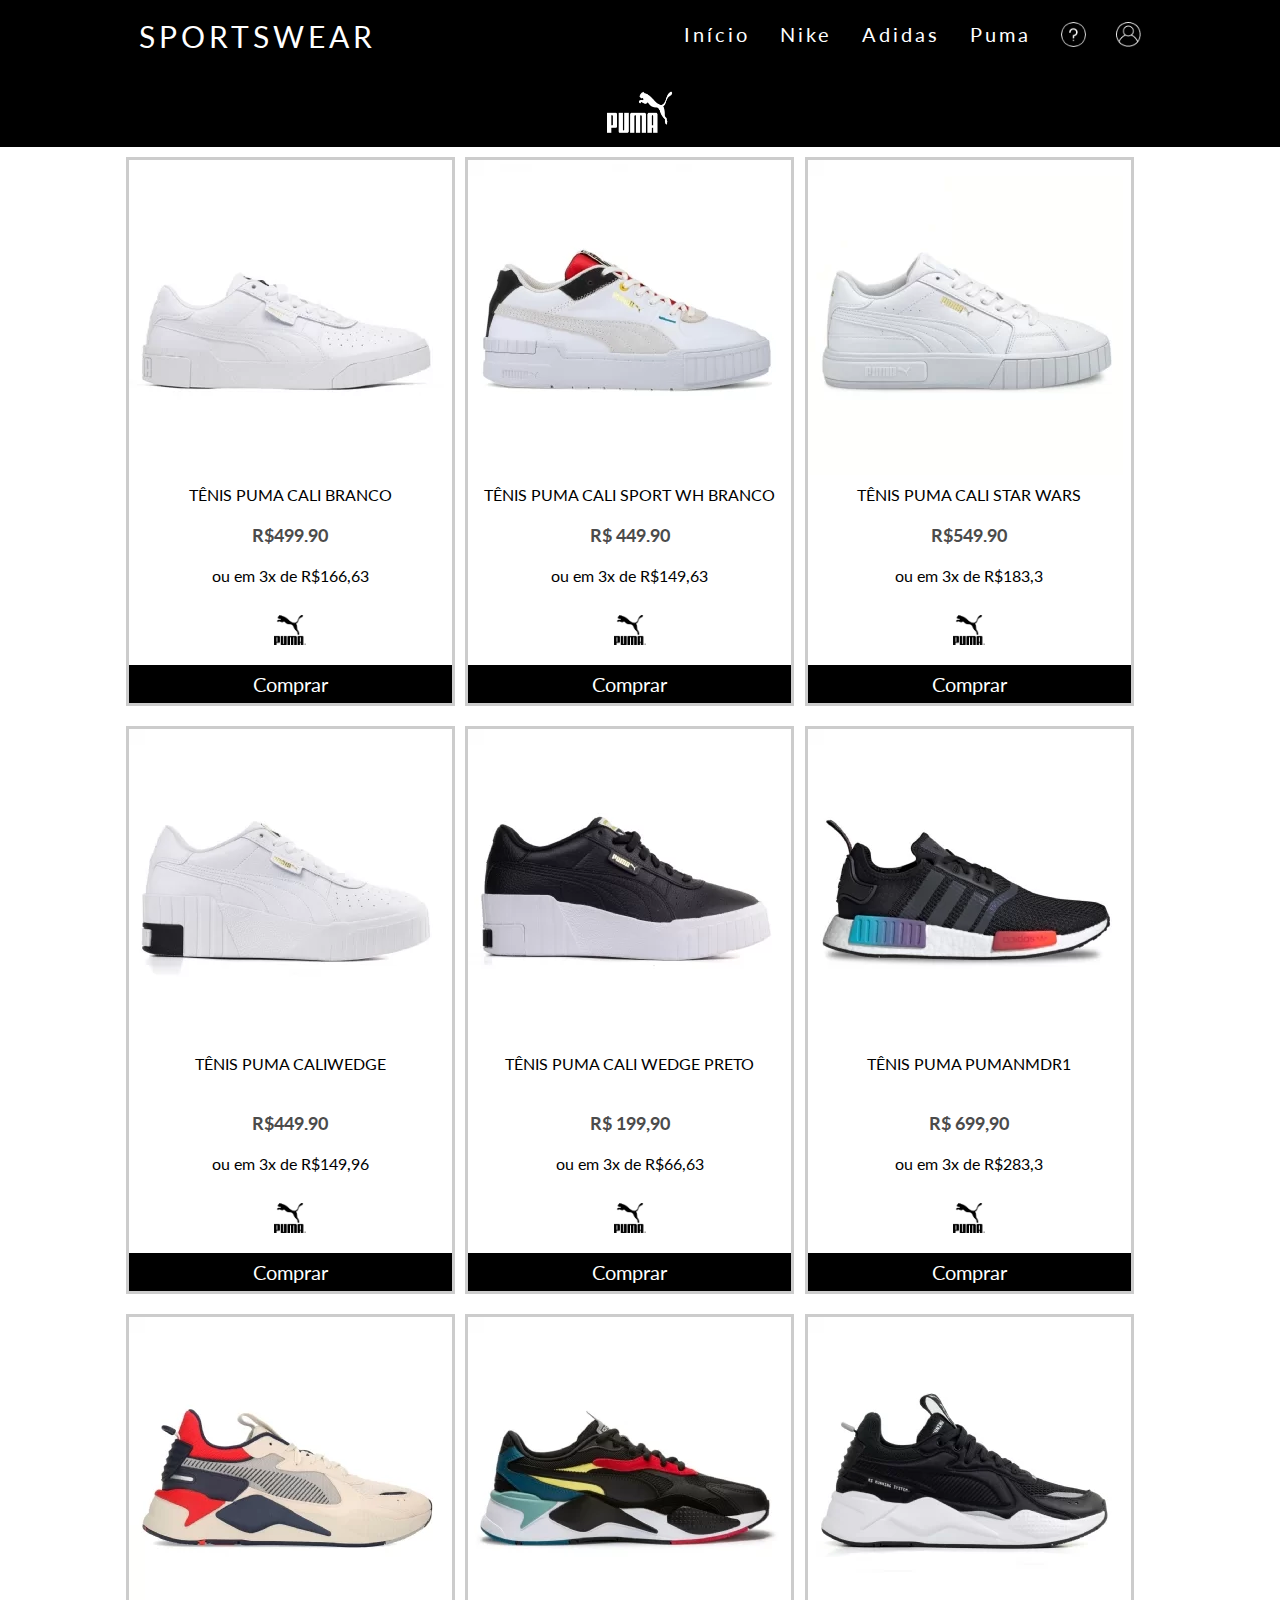
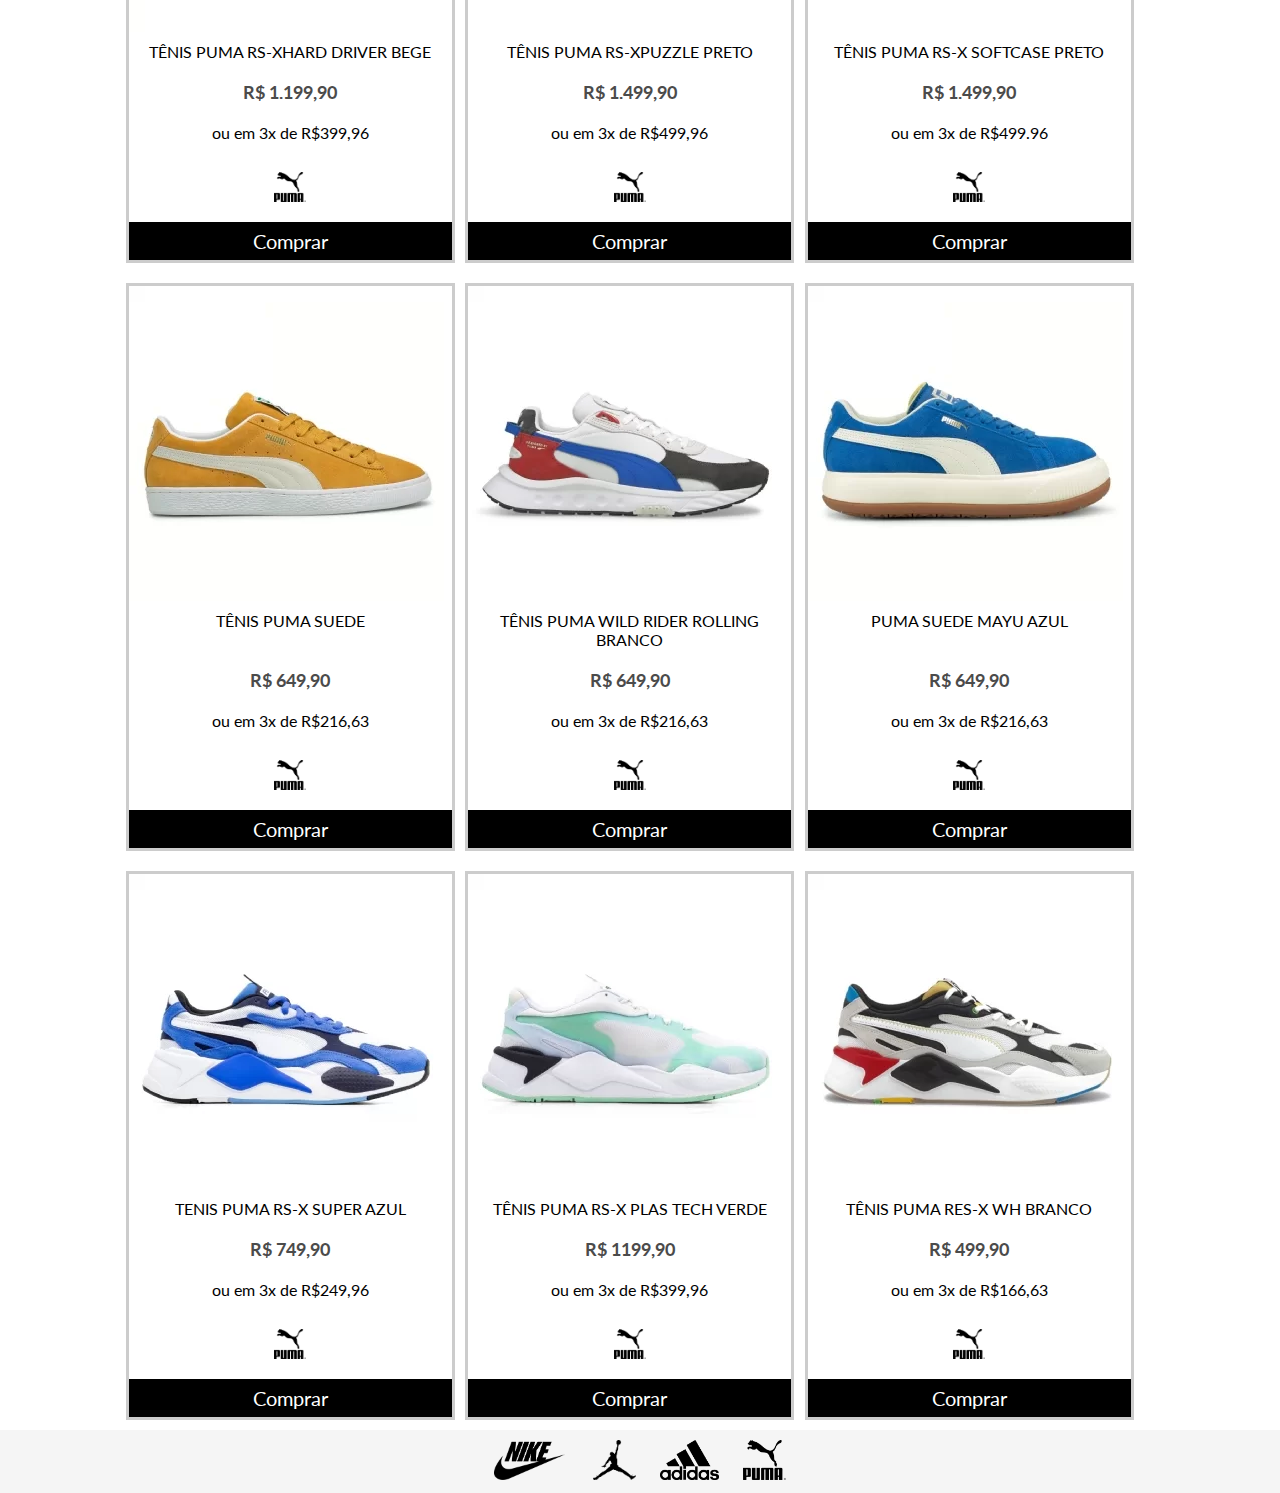
<file: html/puma.html>
<html>

<head>
    <title>SportsWear</title>
    <meta charset="UTF-8" />
    <link href="https://fonts.googleapis.com/css2?family=Lato&display=swap" rel="stylesheet">
    <link rel="stylesheet" href="../css/estilo.css" />

    <style>
        * {
            font-family: 'Lato', sans-serif;
            margin: 0;
            padding: 0;
            box-sizing: border-box;
        }
        
        #produtos {
            max-width: 1080px;
            margin: 0 auto;
            padding: 0 2%;
            display: flex;
            flex-wrap: wrap;
        }
        
        .produto-sozinho {
            width: 32%;
            margin-right: 1%;
            border: 3px solid #ccc;
            margin-top: 10px;
            margin-bottom: 10px;
        }
        
        .produto-sozinho img {
            max-width: 100%;
        }
        
        .produto-sozinho p {
            text-align: center;
            font-size: 16px;
            padding: 10px;
        }
        
        .produto-sozinho a {
            text-decoration: none;
            color: white;
            background-color: #000;
            text-align: center;
            display: block;
            padding: 7px 0;
        }
        
        h2 {
            background-color: #000;
            padding: 10px 0;
            text-align: center;
            color: white;
        }
        
        @media screen and (max-width: 768px) {
            .produto-sozinho {
                width: 100%;
                margin-right: 0;
            }
        }
        
        .nikeproduto {
            width: auto;
            height: 30px;
            margin-top: 20px;
            margin-bottom: 20px;
            margin-left: auto;
            margin-right: auto;
            display: block;
            text-align: center;
        }
        
        .produto-sozinho b {
            display: block;
            text-align: center;
            font-size: 18px;
            padding: 10px;
            color: #4B4B4B;
        }
        
        .logosmarcas {
            position: relative;
            text-align: center;
            background-color: #F5F5F5;
        }
        
        .marcas {
            font-size: 18px;
            padding: 10px;
            color: #4B4B4B;
            width: auto;
            height: 60px;
            display: inline-block;
        }
        
        .parcelas {
            font-size: 10px;
        }
        .pumabranco{
            margin-top: 5px;
            width: 70px;
            height: 50px;
        }
        .comprarr{
            font-size: 20px;
        }
    </style>
</head>


<body>
    <!--Menu-->
    <nav>
        <a class="logo" href="index.html">SportsWear</a>
        <div class="mobile-menu">
            <div class="line1"></div>
            <div class="line2"></div>
            <div class="line3"></div>
        </div>
        <ul class="nav-list">
            <li><a href="index.html">Início</a></li>
            <li><a href="nike.html">Nike</a></li>
            <li><a href="adidas.html">Adidas</a></li>
            <li><a href="puma.html">Puma</a></li>
            <li>
                <a href="#"><img src="../imagenstenis/ajuda.png" width="25px"></a>
            </li>
            <li>
                <a href="/php/entrar.php"><img src="../imagenstenis/login.png" width="25px"></a>
            </li>

        </ul>
    </nav>

    <h2><img class="pumabranco" src="../imagenstenis/pumabranco.jpg"></h2>
    <div id="produtos">

    </div>
    <!--produtos-->

    <!--Marcas-->

    <div class="logosmarcas">
        <form>
            <a href="index.html"><img class="marcas" src="../imagenstenis/nike.png"></a>
            <a href="nike.html"><img class="marcas" src="../imagenstenis/jordan.png"></a>
            <a href="adidas.html"><img class="marcas" src="../imagenstenis/adidas.png"></a>
            <a href="puma.html"> <img class="marcas" src="../imagenstenis/puma.png"></a>
        </form>
    </div>

    <script>
        const items = [{
                id: 0,
                nome: 'TÊNIS PUMA CALI BRANCO  ',
                valor: 'R$499.90 ',
                parcela: 'ou em 3x de R$166,63 ',
                nikeproduto: '../imagenstenis/puma.png ',
                img: '../imagenstenis/PumaCaliBranco.jpg',
                quantidade: 0
            }, {
                id: 1,
                nome: 'TÊNIS PUMA CALI SPORT WH BRANCO',
                valor: 'R$ 449.90 ',
                parcela: 'ou em 3x de R$149,63 ',
                nikeproduto: '../imagenstenis/puma.png ',
                img: '../imagenstenis/PumaCaliSportWhBranco.jpg',
                quantidade: 0
            }, {
                id: 2,
                nome: 'TÊNIS PUMA CALI STAR WARS',
                valor: 'R$549.90 ',
                parcela: 'ou em 3x de R$183,3 ',
                nikeproduto: '../imagenstenis/puma.png ',
                img: '../imagenstenis/PumaCaliStarWns.jpg',
                quantidade: 0
            },  {
                id: 3,
                nome: ' TÊNIS PUMA CALIWEDGE <br> &nbsp ',
                valor: 'R$449.90 ',
                parcela: 'ou em 3x de R$149,96 ',
                nikeproduto: '../imagenstenis/puma.png ',
                img: '../imagenstenis/PUMACALIWEDGE.jpg',
                quantidade: 0
            }, {
                id: 4,
                nome: 'TÊNIS PUMA CALI WEDGE PRETO <br> &nbsp',
                valor: 'R$ 199,90 ',
                parcela: 'ou em 3x de R$66,63 ',
                nikeproduto: '../imagenstenis/puma.png ',
                img: '../imagenstenis/PumaCaliWedgePreto.jpg',
                quantidade: 0
            }, {
                id: 5,
                nome: 'TÊNIS PUMA PUMANMDR1 <br> &nbsp',
                valor: 'R$ 699,90 ',
                parcela: 'ou em 3x de R$283,3 ',
                nikeproduto: '../imagenstenis/puma.png ',
                img: '../imagenstenis/PUMANMDR1.jpg',
                quantidade: 0
            }, {
                id: 6,
                nome: 'TÊNIS PUMA RS-XHARD DRIVER BEGE',
                valor: 'R$ 1.199,90 ',
                parcela: 'ou em 3x de R$399,96 ',
                nikeproduto: '../imagenstenis/puma.png ',
                img: '../imagenstenis/pumaRs-xHardDriveBege.jpg',
                quantidade: 0
            }, {
                id: 7,
                nome: 'TÊNIS PUMA RS-XPUZZLE PRETO',
                valor: 'R$ 1.499,90 ',
                parcela: 'ou em 3x de R$499,96 ',
                nikeproduto: '../imagenstenis/puma.png ',
                img: '../imagenstenis/PumaRs-xPuzzlePreto.jpg',
                quantidade: 0
            }, {
                id: 8,
                nome: 'TÊNIS PUMA RS-X SOFTCASE PRETO ',
                valor: 'R$ 1.499,90 ',
                parcela: 'ou em 3x de R$499.96 ',
                nikeproduto: '../imagenstenis/puma.png ',
                img: '../imagenstenis/PumaRs-xSoftcasePreto.jpg',
                quantidade: 0
            }, {
                id: 9,
                nome: 'TÊNIS PUMA SUEDE <br> &nbsp',
                valor: 'R$ 649,90 ',
                parcela: 'ou em 3x de R$216,63 ',
                nikeproduto: '../imagenstenis/puma.png ',
                img: '../imagenstenis/pumasuede.jpg',
                quantidade: 0
            }, {
                id: 10,
                nome: 'TÊNIS PUMA WILD RIDER ROLLING BRANCO',
                valor: 'R$ 649,90 ',
                parcela: 'ou em 3x de R$216,63 ',
                nikeproduto: '../imagenstenis/puma.png ',
                img: '../imagenstenis/PumaWildRiderRollinBranco.jpg',
                quantidade: 0
            }, {
                id: 11,
                nome: 'PUMA SUEDE MAYU AZUL <br> &nbsp ',
                valor: 'R$ 649,90 ',
                parcela: 'ou em 3x de R$216,63 ',
                nikeproduto: '../imagenstenis/puma.png ',
                img: '../imagenstenis/pumasuedemayu.png',
                quantidade: 0
            }, {
                id: 12,
                nome: 'TENIS PUMA RS-X SUPER AZUL',
                valor: 'R$ 749,90 ',
                parcela: 'ou em 3x de R$249,96 ',
                nikeproduto: '../imagenstenis/puma.png ',
                img: '../imagenstenis/PumaRs-xSuperAzul.jpg',
                quantidade: 0
            }, {
                id: 13,
                nome: 'TÊNIS PUMA RS-X PLAS TECH VERDE',
                valor: 'R$ 1199,90 ',
                parcela: 'ou em 3x de R$399,96 ',
                nikeproduto: '../imagenstenis/puma.png ',
                img: '../imagenstenis/pumarsverde.jpg',
                quantidade: 0
            }, {
                id: 14,
                nome: 'TÊNIS PUMA RES-X WH BRANCO',
                valor: 'R$ 499,90 ',
                parcela: 'ou em 3x de R$166,63 ',
                nikeproduto: '../imagenstenis/puma.png ',
                img: '../imagenstenis/PumaRs-xWhBranco.jpg',
                quantidade: 0
            },




        ]

        inicializarLoja = () => {
            var containerProdutos = document.getElementById('produtos');
            items.map((val) => {
                containerProdutos.innerHTML += `
                
            <div class="produto-sozinho">
                <img src="` + val.img + `" />
                <p>` + val.nome + `</p>
                <b>` + val.valor + `</b>
                <p class="parcelas">` + val.parcela + `</p>
                <img class="nikeproduto" src="` + val.nikeproduto + `" />
                <a class="comprarr" key="` + val.id + `" href="#">Comprar</a>
                </div>
                

                `;
            })
        }
        inicializarLoja();
    </script>


</body>

</html>
</file>
<file: css/estilo.css>
a {
    color: #fff;
    text-decoration: none;
    transition: 0.3s;
}

a:hover {
    opacity: 0.7;
}

.logo {
    font-size: 30px;
    text-transform: uppercase;
    letter-spacing: 4px;
}

nav {
    display: flex;
    justify-content: space-around;
    align-items: center;
    font-family: system-ui, -apple-system, Helvetica, Arial, sans-serif;
    background: #000;
    height: 8vh;
}

.nav-list {
    list-style: none;
    display: flex;
    font-size: 20px;

}

.nav-list li {
    letter-spacing: 3px;
    margin-left: 30px;
}

.mobile-menu {
    display: none;
    cursor: pointer;
}

.mobile-menu div {
    width: 32px;
    height: 2px;
    background: #000;
    margin: 8px;
    transition: 0.3s;
}

@media (max-width: 999px) {
    body {
        overflow-x: hidden;
    }
    .nav-list {
        position: absolute;
        top: 8vh;
        right: 0;
        width: 50vw;
        height: 92vh;
        background: #C9AA6C;
        flex-direction: column;
        align-items: center;
        justify-content: space-around;
        transform: translateX(100%);
        transition: transform 0.3s ease-in;
    }
    .nav-list li {
        margin-left: 0;
        opacity: 0;
    }
    .mobile-menu {
        display: block;
    }
}

.nav-list.active {
    transform: translateX(0);
}

@keyframes navLinkFade {
    from {
        opacity: 0;
        transform: translateX(50px);
    }
    to {
        opacity: 1;
        transform: translateX(0);
    }
}

.mobile-menu.active .line1 {
    transform: rotate(-45deg) translate(-8px, 8px);
}

.mobile-menu.active .line2 {
    opacity: 0;
}

.mobile-menu.active .line3 {
    transform: rotate(45deg) translate(-5px, -7px);
}

#divBusca {
    background-color: #E0EEEE;
    border: solid 2px #5F9EA0;
    border-radius: 10px;
    width: 300px;
    height: 32px;
}

#txtBusca {
    float: left;
    background-color: transparent;
    padding-left: 5px;
    font-size: 18px;
    border: none;
    height: 32px;
    width: 191px;
}

#btnBusca {
    border: none;
    float: left;
    height: 32px;
    border-radius: 0 7px 7px 0;
    width: 70px;
    font-weight: bold;
    background: #5F9EA0;
}

#divBusca img {
    float: left;
}
</file>
